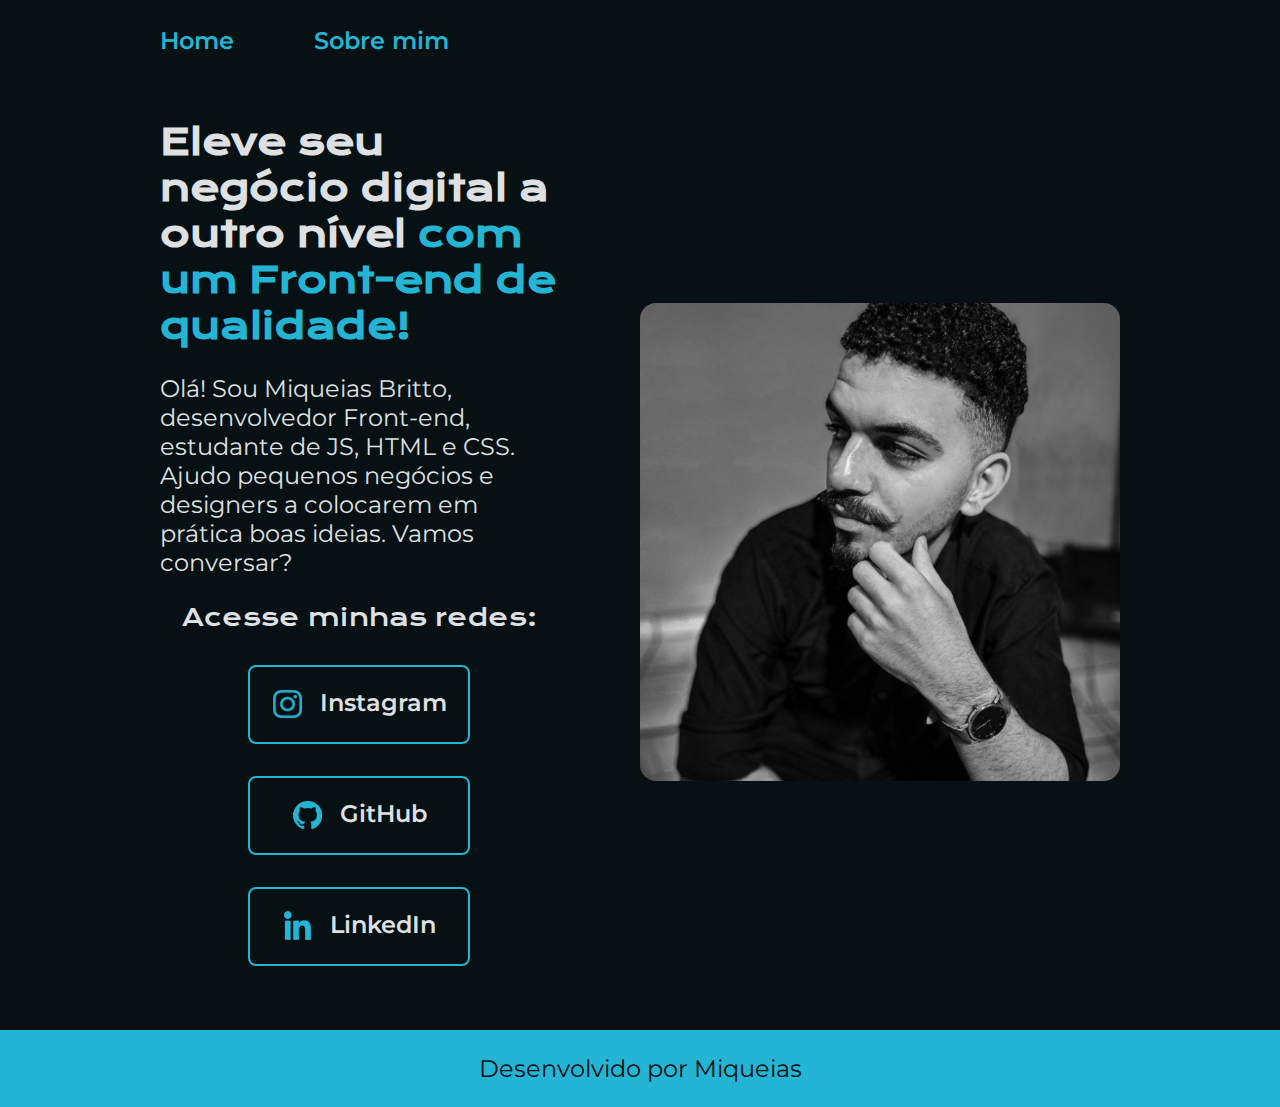
<file: index.html>
<!DOCTYPE html>
<html lang="pt-br">

<head>
    <meta charset="UTF-8">
    <meta http-equiv="X-UA-Compatible" content="IE=edge">
    <meta name="viewport" content="width=device-width, initial-scale=1.0">
    <link rel="stylesheet" href="./styles/style.css">
    <title>Portfolio de Miqueias</title>
</head>
<body>
    <header class="cabecalho">
        <nav class="cabecalho__menu">
            <a class="cabecalho__menu__links" href="index.html">Home</a>
            <a class="cabecalho__menu__links" href="about.html">Sobre mim</a>
            
        </nav>
    </header>
    <main class="apresentacao">
        <section class="apresentacao__conteudo">
             <h1 class="apresentacao__conteudo__titulo">Eleve seu negócio digital a outro nível <strong class="titulo-destaque">com um Front-end de qualidade!</strong> </h1>
             <p class="apresentacao__conteudo__texto">Olá! Sou Miqueias Britto, desenvolvedor Front-end, estudante de JS, HTML e CSS. Ajudo pequenos negócios e designers a colocarem em prática boas ideias. Vamos conversar?</p>
             <div class="apresentacao__links">
                <h2 class="apresentacao__links__titulo">Acesse minhas redes:</h2>
                <a class="apresentacao__links__botao" href="https://www.instagram.com/britt0britt0britt0/">
                    <img src="./assets/instagram.png" alt="logo-instagram"> Instagram 
                </a>
                <a class="apresentacao__links__botao" href="https://github.com/miqbritto">
                    <img src="./assets/github.png" alt="logo-github"> GitHub</a>
                <a class="apresentacao__links__botao" href="https://www.linkedin.com/in/miqueiasbritto/">
                   <img src="./assets/linkedin.png" alt="logo-linkedin"> LinkedIn</a>
            </div>
        </section>
        <img class="imagem" src="./assets/foto miqueias.PNG" alt="foto miqueias britto">
    </main>

    <footer class="rodape">
        <p>Desenvolvido por Miqueias</p>
    </footer>
    
</body>
</html>
</file>
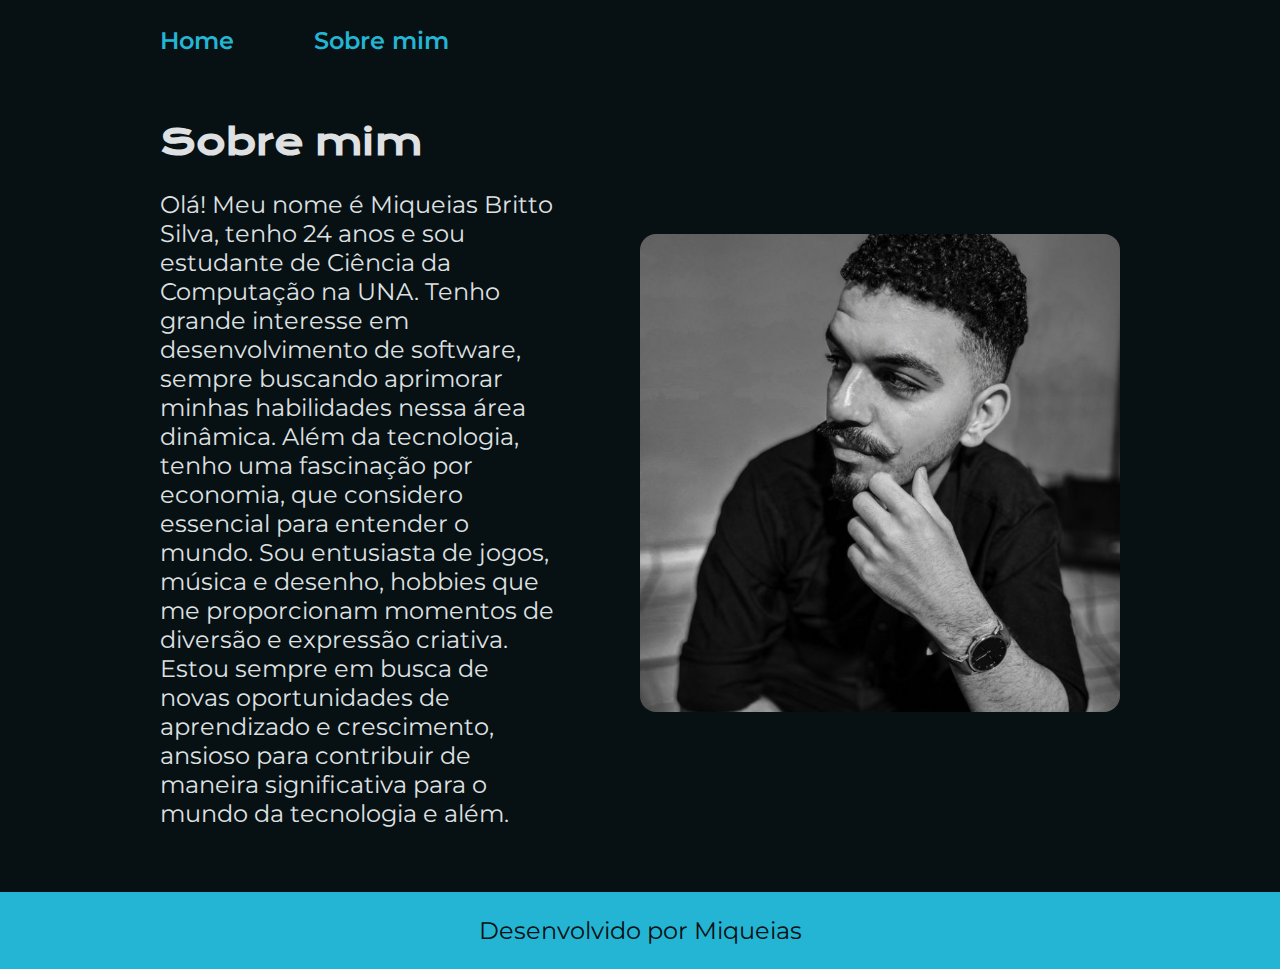
<file: about.html>
<!DOCTYPE html>
<html lang="pt-br">
<head>
    <meta charset="UTF-8">
    <meta name="viewport" content="width=device-width, initial-scale=1.0">
    <link rel="stylesheet" href="styles/style.css">
    <title>Sobre Mim</title>
</head>
<body>
    <header class="cabecalho">
        <nav class="cabecalho__menu">
            <a class="cabecalho__menu__links" href="index.html">Home</a>
            <a class="cabecalho__menu__links" href="about.html">Sobre mim</a>
            
        </nav>
    </header>
    <main class="apresentacao">
        <section class="apresentacao__conteudo">
            <h1 class="apresentacao__conteudo__titulo">Sobre mim</strong> </h1>
            <p class="apresentacao__conteudo__texto">Olá! Meu nome é Miqueias Britto Silva, tenho 24 anos e sou estudante de Ciência da Computação na UNA. Tenho grande interesse em desenvolvimento de software, sempre buscando aprimorar minhas habilidades nessa área dinâmica.

                Além da tecnologia, tenho uma fascinação por economia, que considero essencial para entender o mundo. Sou entusiasta de jogos, música e desenho, hobbies que me proporcionam momentos de diversão e expressão criativa.
                
                Estou sempre em busca de novas oportunidades de aprendizado e crescimento, ansioso para contribuir de maneira significativa para o mundo da tecnologia e além.</p>
            
            
        </section>
        <img class="imagem" src="./assets/foto miqueias.PNG" alt="foto miqueias britto">
    </main>
    <footer class="rodape">
        <p>Desenvolvido por Miqueias</p>
    </footer>
    
</body>
</html>
</file>
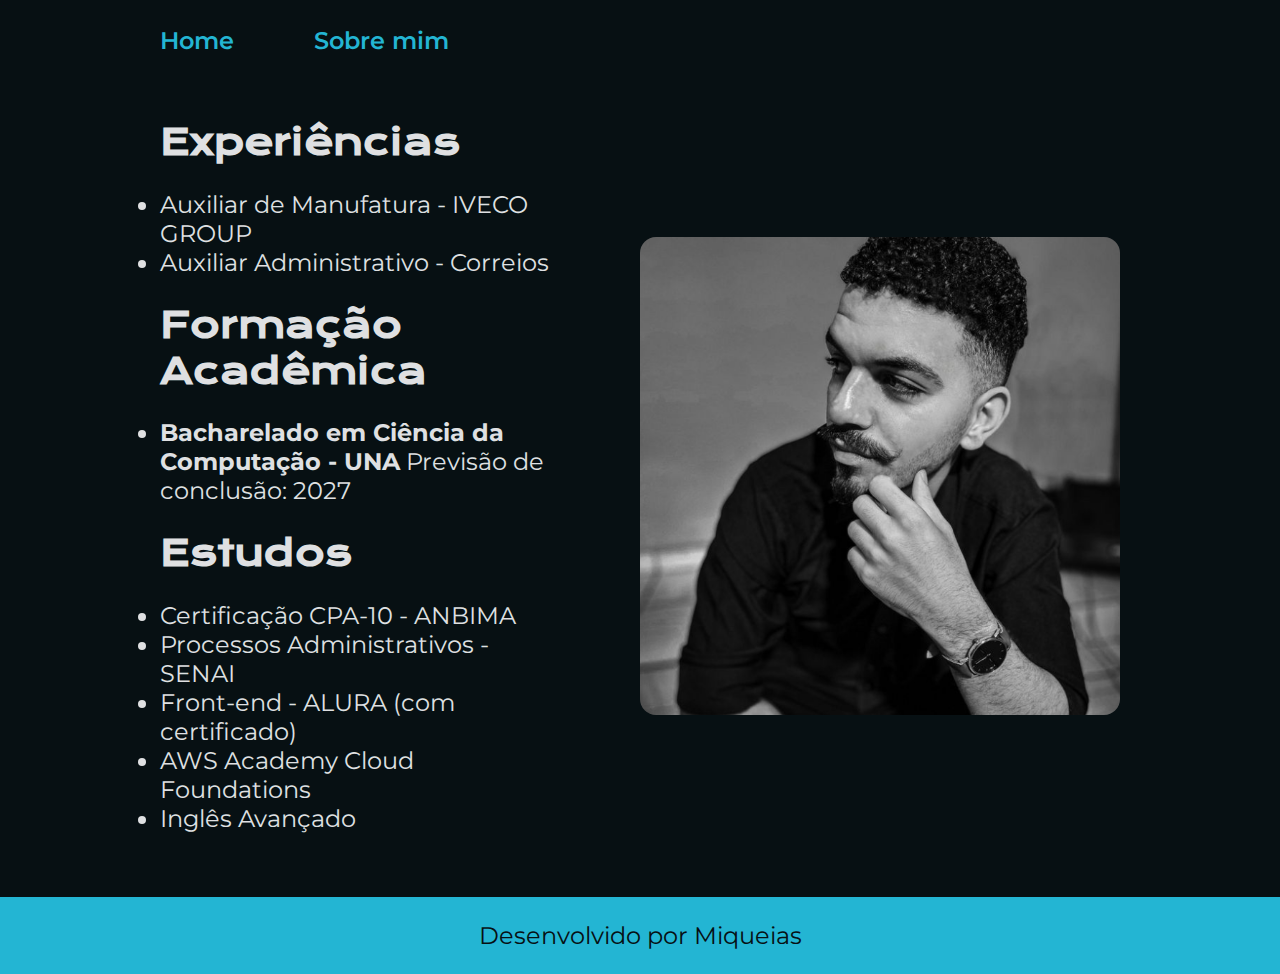
<file: curriculo.html>
<!DOCTYPE html>
<html lang="pr-bt">
<head>
    <meta charset="UTF-8">
    <meta name="viewport" content="width=device-width, initial-scale=1.0">
    <link rel="stylesheet" href="styles/style.css">
    <title>Currículo</title>
</head>
<body>
    <header class="cabecalho">
        <nav class="cabecalho__menu">
            <a class="cabecalho__menu__links" href="index.html">Home</a>
            <a class="cabecalho__menu__links" href="about.html">Sobre mim</a>
            
        </nav>
    </header>
    <main class="apresentacao">
        <section class="apresentacao__conteudo">
            <h2 class="apresentacao__conteudo__titulo">Experiências</strong> </h2>
            <ul class="apresentacao__conteudo__texto">
                <li>Auxiliar de Manufatura - IVECO GROUP</li> 
                <li>Auxiliar Administrativo - Correios</li>
            </ul>
            <h2 class="apresentacao__conteudo__titulo">Formação Acadêmica</strong> </h2>
            <ul class="apresentacao__conteudo__texto">
                <li><STrong>Bacharelado em Ciência da Computação - UNA</STrong>
                    Previsão de conclusão: 2027</li> 

            </ul>
            <h2 class="apresentacao__conteudo__titulo">Estudos</strong> </h2>
            <ul class="apresentacao__conteudo__texto">
                <li>Certificação CPA-10 - ANBIMA</li> 
                <li>Processos Administrativos - SENAI</li>
                <li>Front-end - ALURA (com certificado)</li>
                <li>AWS Academy Cloud Foundations</li>
                <li>Inglês Avançado</li>

            </ul>
            
        </section>
        <img class="imagem" src="./assets/foto miqueias.PNG" alt="foto miqueias britto">
    </main>
    <footer class="rodape">
        <p>Desenvolvido por Miqueias</p>
    </footer>
    
</body>
</html>
</file>
<file: styles/style.css>
@import url('https://fonts.googleapis.com/css2?family=Krona+One&family=Montserrat&display=swap');

*{
    margin: 0;
    padding: 0;
}

:root{
    --cor-primaria: #071013;
    --cor-secundaria: #DFE0E2;
    --cor-terciaria: #23B5D3;
    --cor-hoover: #272727;

    --fonte-primaria: "Krona One", sans-serif;
    --fonte-secundaria: "Montserrat", sans-serif;

}

body{
    box-sizing: border-box;
    background-color: var(--cor-primaria);
    color: var(--cor-secundaria);
    
}

.cabecalho{
    padding: 2% 0 0 12.5%;
    
}

.cabecalho__menu{
    display: flex;
    gap: 5rem;
    
}

.cabecalho__menu__links{
    text-decoration: none;
    color: var(--cor-terciaria);
    font-family: var(--fonte-secundaria);
    font-size: 1.5rem;
    font-weight: 600;
    
}

.cabecalho__menu__links:hoover{
    color: #007bff;
}



.titulo-destaque{
    color: var(--cor-terciaria);
}

.apresentacao{
    display: flex;
    flex: 1 1 0;
    align-items: center;
    justify-content: space-between;
    padding: 5% 12.5%;
    
    gap: 5.125rem;
    
}

.apresentacao__conteudo{
    width: 42%;
    display: flex;
    flex-direction: column;
    gap: 1.56rem;
}

.apresentacao__conteudo__titulo{
    font-size: 2.25rem;
    font-family: var(--fonte-primaria);
}

.apresentacao__conteudo__texto{
    font-size: 1.5rem;
    font-family: var(--fonte-secundaria);
}

.apresentacao__links{
    display: flex;
    justify-content: space-between;
    flex-direction: column;
    align-items: center;
    gap: 2rem;
}

.apresentacao__links__titulo{
    font-family: var(--fonte-primaria);
    font-size: 1.5rem;
    font-weight: 400;
}

.apresentacao__links__botao{
    display: flex;
    justify-content: center;
    gap: 1rem;
    color: var(--cor-secundaria);
    width: 55%;
    text-align: center;
    border: 2px solid var(--cor-terciaria);
    border-radius: 8px;
    font-family: var(--fonte-secundaria);
    font-weight: 600;
    font-size: 1.5rem;
    padding: 21.5px 0;
    text-decoration: none;

}

.apresentacao__links__botao:hover{
    background-color: var(--cor-hoover);
    padding: 3%;
}

.imagem{
    border-radius: 16px;
    width: 50%;
    
}

.rodape{
    color: var(--cor-primaria);
    background-color: var(--cor-terciaria);
    padding: 24px;
    text-align: center;
    font-family: var(--fonte-secundaria);
    font-size: 1.5rem;
    font-weight: 400;
}

@media (max-width: 1200px){
    .cabecalho{
        padding: 10%;
        
    }

    .cabecalho__menu{
        justify-content: center;
    }

    .apresentacao{
        flex-direction: column-reverse;
        padding: 7%;
        
    }

    .apresentacao__conteudo{
        width: auto;
    }
}
</file>
